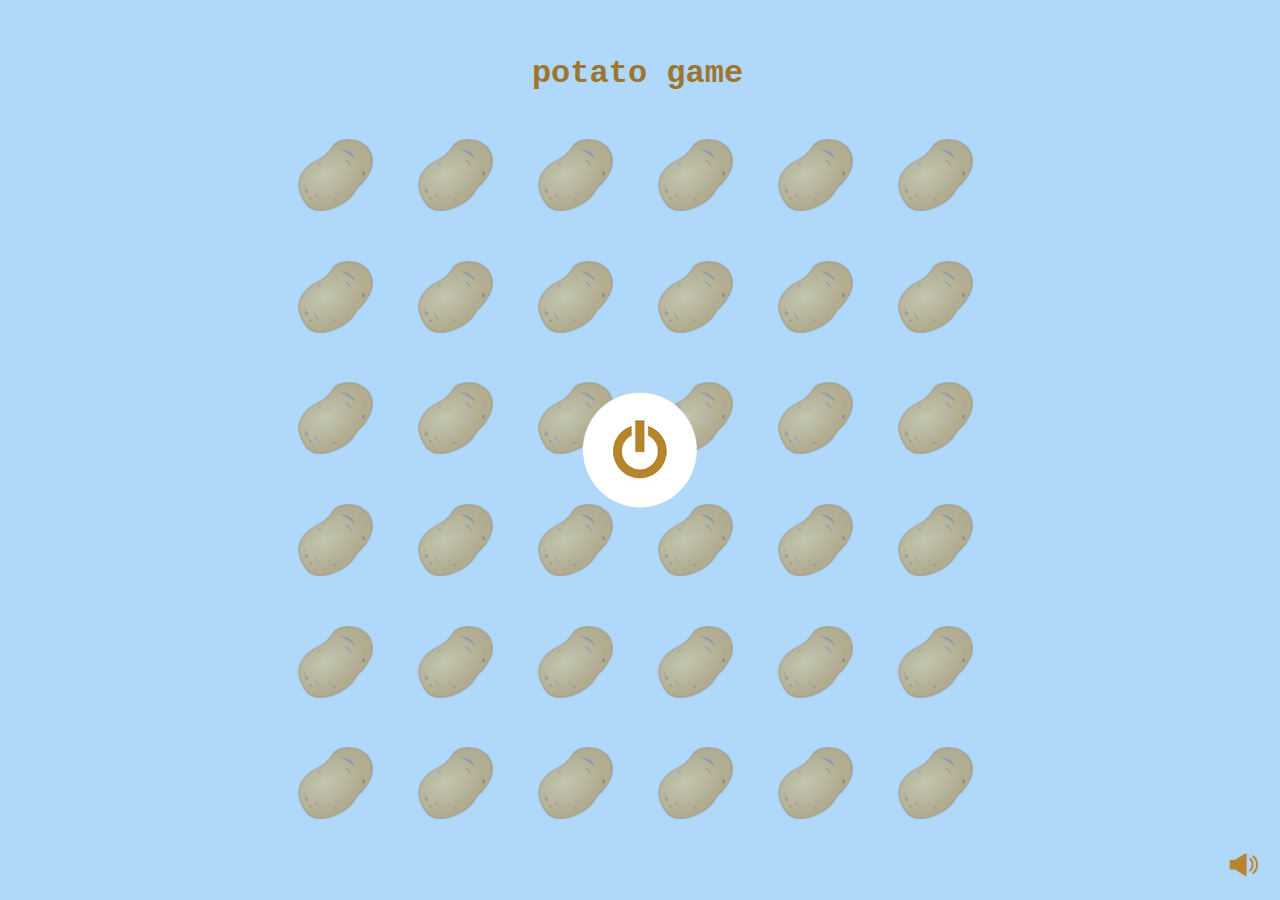
<file: index.html>
<!DOCTYPE html>
<html>
<head>
	<meta charset="windows-1251">
	<title>best game ever ;)</title>
		<link rel="shortcut icon" href="images/icons/potato.png" />
		<link rel="stylesheet" type="text/css" href="css/main_style.css">
			<script src="js/jquery-3.6.0.min.js"></script>
			<script src="js/main.js"></script>
</head>
<body>


	<div id="main-box">
	
		<div id="timer-box">potato game</div>
		
		
			<div class="card-box">
			
				<div class="card" id="card1" onclick="pick( this );"></div>
				<div class="card" id="card2" onclick="pick( this );"></div>
				<div class="card" id="card3" onclick="pick( this );"></div>
				<div class="card" id="card4" onclick="pick( this );"></div>
				<div class="card" id="card5" onclick="pick( this );"></div>
				<div class="card" id="card6" onclick="pick( this );"></div>
				
				<div class="card" id="card7" onclick="pick( this );"></div>
				<div class="card" id="card8" onclick="pick( this );"></div>
				<div class="card" id="card9" onclick="pick( this );"></div>
				<div class="card" id="card10" onclick="pick( this );"></div>
				<div class="card" id="card11" onclick="pick( this );"></div>
				<div class="card" id="card12" onclick="pick( this );"></div>
				
				<div class="card" id="card13" onclick="pick( this );"></div>
				<div class="card" id="card14" onclick="pick( this );"></div>
				<div class="card" id="card15" onclick="pick( this );"></div>
				<div class="card" id="card16" onclick="pick( this );"></div>
				<div class="card" id="card17" onclick="pick( this );"></div>
				<div class="card" id="card18" onclick="pick( this );"></div>
				
				<div class="card" id="card19" onclick="pick( this );"></div>
				<div class="card" id="card20" onclick="pick( this );"></div>
				<div class="card" id="card21" onclick="pick( this );"></div>
				<div class="card" id="card22" onclick="pick( this );"></div>
				<div class="card" id="card23" onclick="pick( this );"></div>
				<div class="card" id="card24" onclick="pick( this );"></div>
				
				<div class="card" id="card25" onclick="pick( this );"></div>
				<div class="card" id="card26" onclick="pick( this );"></div>
				<div class="card" id="card27" onclick="pick( this );"></div>
				<div class="card" id="card28" onclick="pick( this );"></div>
				<div class="card" id="card29" onclick="pick( this );"></div>
				<div class="card" id="card30" onclick="pick( this );"></div>
				
				<div class="card" id="card31" onclick="pick( this );"></div>
				<div class="card" id="card32" onclick="pick( this );"></div>
				<div class="card" id="card33" onclick="pick( this );"></div>
				<div class="card" id="card34" onclick="pick( this );"></div>
				<div class="card" id="card35" onclick="pick( this );"></div>
				<div class="card" id="card36" onclick="pick( this );"></div>
				
			</div>
			
	</div>
	
	
	<div id="start_button" onclick="start()" onmouseenter="play_sound( 'open_card' );"></div>
	
	<div id="volume_button" onclick="set_volume()"></div>
	

</body>
</html>
</file>
<file: css/main_style.css>
/* сброс дефолтных настроек css */

* {
	margin: 0;
	padding: 0;
	box-sizing: border-box;
}


body {
	background-color: #b0d8fb;
}


#start_button {
	background-image: url( ../images/icons/start.png );
	background-size: 80%;
	background-position: center;
	background-repeat: no-repeat;
	
	width: 150px;
	height: 150px;

		position: fixed;
		left: 50%;
		top: 50%;

			transform: translate( -50%, -50% );

	cursor: pointer;
	transition: 0.3s;
}

	#start_button:hover {
		transform: translate( -50%, -50% ) scale( 1.2 );
		transition: 0.3s;
		
	}


/* кнопка выключения музыки */
	
#volume_button {
	width: 40px;
	height: 40px;
	
	background-image: url( ../images/icons/volume_on.png );
	background-size: 80%;
	background-position: center;
	background-repeat: no-repeat;
	
		position: fixed;
		right: 15px;
		bottom: 15px;

	cursor: pointer;
}



/* контейнер с игровым полем и всеми элементами для игры */

#main-box {
	width: 730px;
	height: 800px;
		position: absolute;
		left: 50%;
}



/* на маленьком экране выравнивания по y нет */

@media only screen and (max-height : 800px)    { 

    #main-box {
    	top: 20px;
        transform: translate( -50%, 0 );
    }
    
}


/* на нормальном экране выравниваем ровно по центру y */

@media only screen and (min-height: 801px)    {

	#main-box {
		top: 50%;
        transform: translate( -50%, -50% );
    }

}


	
	/* контейнер для таймера */

	#timer-box {
		width: 725px;
		height: 50px;

			font-size: 32px;
			font-family: Courier New;
			text-align: center;
			padding-top: 5px;

				font-weight: 600;

		color: #9d752f;
	}



	/* контейнер для карт */

	.card-box {
		width: 725px;
		height: 730px;
		display: flex;
		flex-wrap: wrap;

			pointer-events: none;
			opacity: 0.5;

				margin-top: 15px;
	}

		.card {
			width: 100px;
			height: 100px;
			margin: 10px;
			cursor: pointer;

				background-image: url( ../images/cards/shirt.png );
				background-size: 75%;
				background-repeat: no-repeat;
				background-position: center;

					border-radius: 100px;
					transition: 0.2s;
					
		}
		
			.card:hover {
				background-color: #ffffff;		/* #d7d7d7 */
				transition: 0.2s;
			}
			
			.card:active  {
				background-color: #d0d0d0;		/* #d0d0d0 */
			}
</file>
